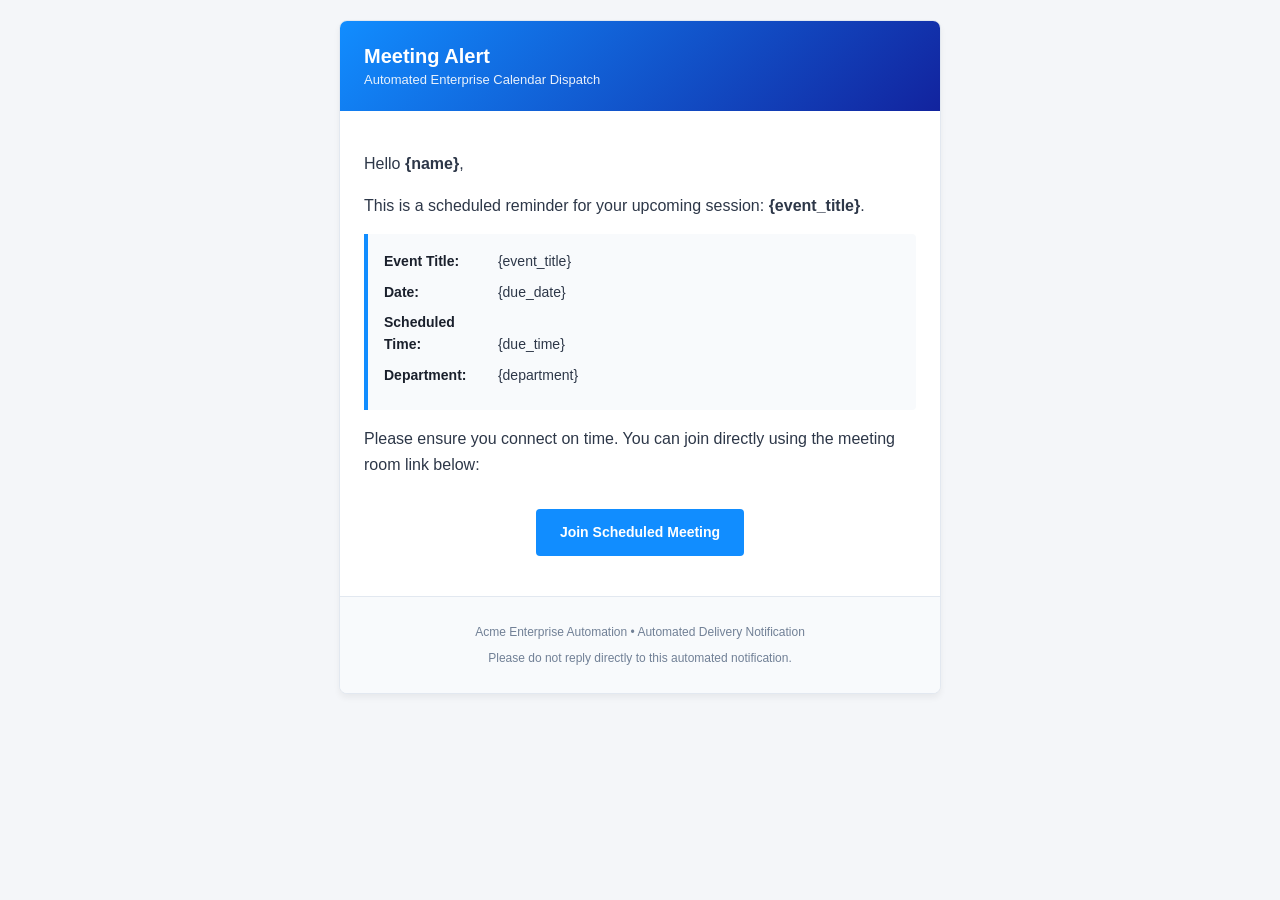
<file: templates/meeting_reminder.html>
<!DOCTYPE html>
<html lang="en">
<head>
  <meta charset="UTF-8">
  <meta name="viewport" content="width=device-width, initial-scale=1.0">
  <title>Upcoming Meeting Reminder</title>
  <style>
    body { font-family: 'Segoe UI', Arial, sans-serif; background-color: #f4f6f9; margin: 0; padding: 20px; color: #2d3748; }
    .card { max-width: 600px; margin: 0 auto; background: #ffffff; border-radius: 8px; overflow: hidden; border: 1px solid #e2e8f0; box-shadow: 0 4px 6px rgba(0,0,0,0.05); }
    .header { background: linear-gradient(135deg, #118DFF, #12239E); color: #ffffff; padding: 24px; text-align: left; }
    .header h1 { margin: 0; font-size: 20px; font-weight: 600; }
    .header p { margin: 4px 0 0 0; opacity: 0.9; font-size: 13px; }
    .content { padding: 24px; line-height: 1.6; }
    .details { background-color: #f8fafc; border-left: 4px solid #118DFF; padding: 16px; margin: 16px 0; border-radius: 0 4px 4px 0; }
    .details-row { margin-bottom: 8px; font-size: 14px; }
    .details-row strong { color: #1a202c; display: inline-block; width: 110px; }
    .btn { display: inline-block; background-color: #118DFF; color: #ffffff !important; padding: 12px 24px; text-decoration: none; border-radius: 4px; font-weight: 600; font-size: 14px; margin-top: 16px; text-align: center; }
    .footer { padding: 16px 24px; background-color: #f8fafc; border-top: 1px solid #e2e8f0; font-size: 12px; color: #718096; text-align: center; }
  </style>
</head>
<body>
  <div class="card">
    <div class="header">
      <h1>Meeting Alert</h1>
      <p>Automated Enterprise Calendar Dispatch</p>
    </div>
    <div class="content">
      <p>Hello <strong>{name}</strong>,</p>
      <p>This is a scheduled reminder for your upcoming session: <strong>{event_title}</strong>.</p>
      <div class="details">
        <div class="details-row"><strong>Event Title:</strong> {event_title}</div>
        <div class="details-row"><strong>Date:</strong> {due_date}</div>
        <div class="details-row"><strong>Scheduled Time:</strong> {due_time}</div>
        <div class="details-row"><strong>Department:</strong> {department}</div>
      </div>
      <p>Please ensure you connect on time. You can join directly using the meeting room link below:</p>
      <p style="text-align: center;">
        <a href="{meeting_link}" class="btn">Join Scheduled Meeting</a>
      </p>
    </div>
    <div class="footer">
      <p>Acme Enterprise Automation • Automated Delivery Notification</p>
      <p>Please do not reply directly to this automated notification.</p>
    </div>
  </div>
</body>
</html>
</file>
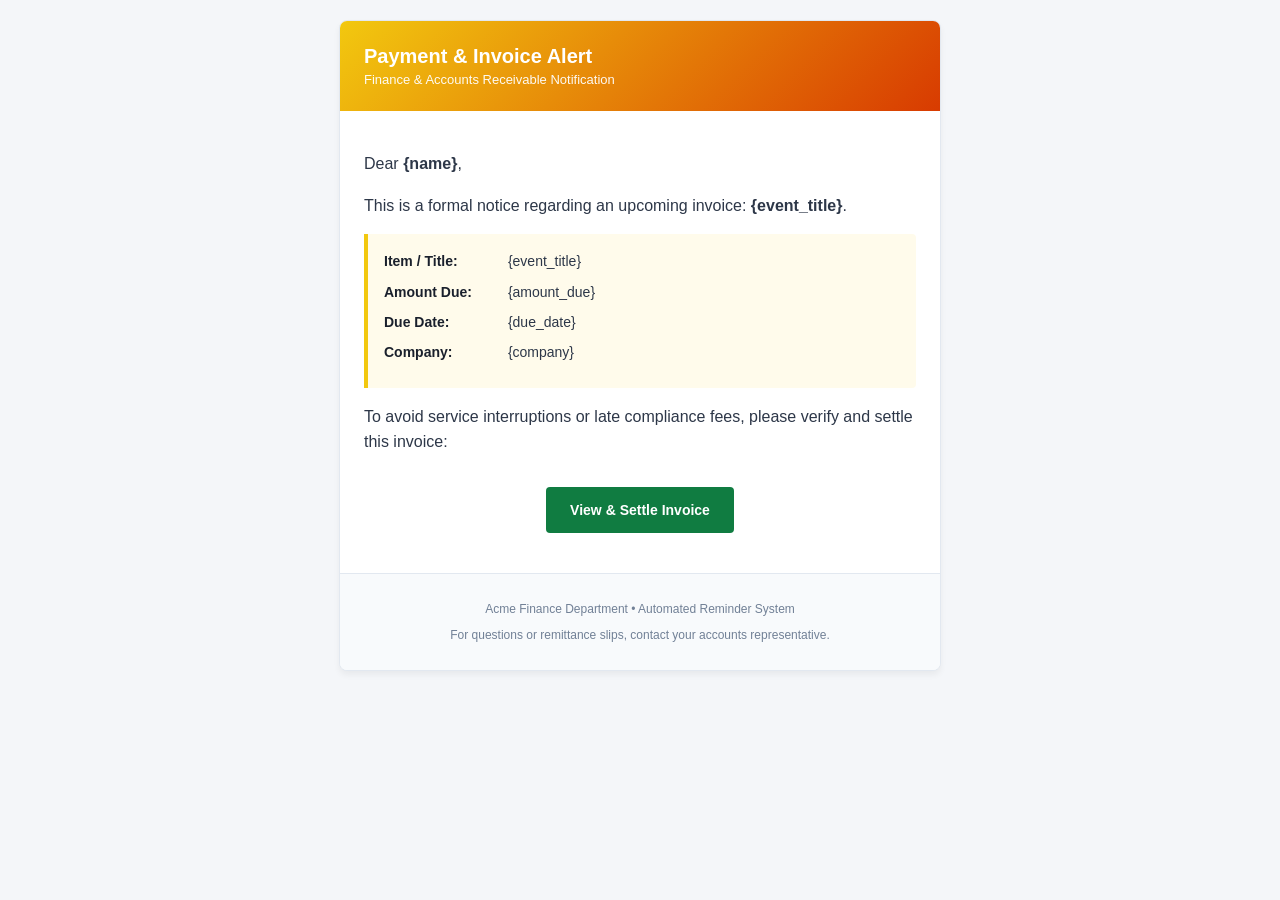
<file: templates/payment_reminder.html>
<!DOCTYPE html>
<html lang="en">
<head>
  <meta charset="UTF-8">
  <meta name="viewport" content="width=device-width, initial-scale=1.0">
  <title>Payment Due Reminder</title>
  <style>
    body { font-family: 'Segoe UI', Arial, sans-serif; background-color: #f4f6f9; margin: 0; padding: 20px; color: #2d3748; }
    .card { max-width: 600px; margin: 0 auto; background: #ffffff; border-radius: 8px; overflow: hidden; border: 1px solid #e2e8f0; box-shadow: 0 4px 6px rgba(0,0,0,0.05); }
    .header { background: linear-gradient(135deg, #F2C80F, #D83B01); color: #ffffff; padding: 24px; text-align: left; }
    .header h1 { margin: 0; font-size: 20px; font-weight: 600; }
    .header p { margin: 4px 0 0 0; opacity: 0.95; font-size: 13px; }
    .content { padding: 24px; line-height: 1.6; }
    .details { background-color: #fffbeb; border-left: 4px solid #F2C80F; padding: 16px; margin: 16px 0; border-radius: 0 4px 4px 0; }
    .details-row { margin-bottom: 8px; font-size: 14px; }
    .details-row strong { color: #1a202c; display: inline-block; width: 120px; }
    .btn { display: inline-block; background-color: #107C41; color: #ffffff !important; padding: 12px 24px; text-decoration: none; border-radius: 4px; font-weight: 600; font-size: 14px; margin-top: 16px; text-align: center; }
    .footer { padding: 16px 24px; background-color: #f8fafc; border-top: 1px solid #e2e8f0; font-size: 12px; color: #718096; text-align: center; }
  </style>
</head>
<body>
  <div class="card">
    <div class="header">
      <h1>Payment & Invoice Alert</h1>
      <p>Finance & Accounts Receivable Notification</p>
    </div>
    <div class="content">
      <p>Dear <strong>{name}</strong>,</p>
      <p>This is a formal notice regarding an upcoming invoice: <strong>{event_title}</strong>.</p>
      <div class="details">
        <div class="details-row"><strong>Item / Title:</strong> {event_title}</div>
        <div class="details-row"><strong>Amount Due:</strong> {amount_due}</div>
        <div class="details-row"><strong>Due Date:</strong> {due_date}</div>
        <div class="details-row"><strong>Company:</strong> {company}</div>
      </div>
      <p>To avoid service interruptions or late compliance fees, please verify and settle this invoice:</p>
      <p style="text-align: center;">
        <a href="{meeting_link}" class="btn">View & Settle Invoice</a>
      </p>
    </div>
    <div class="footer">
      <p>Acme Finance Department • Automated Reminder System</p>
      <p>For questions or remittance slips, contact your accounts representative.</p>
    </div>
  </div>
</body>
</html>
</file>
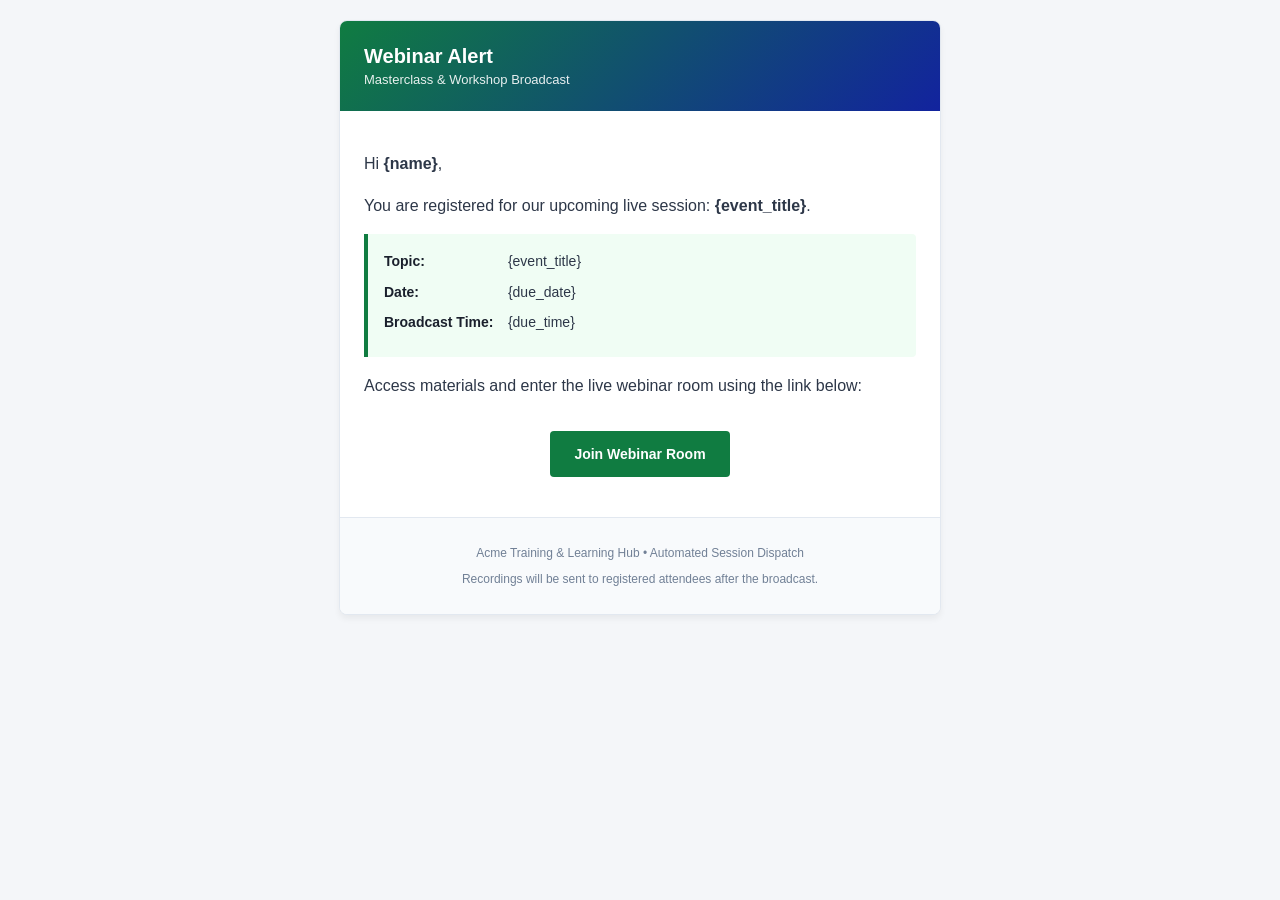
<file: templates/webinar_reminder.html>
<!DOCTYPE html>
<html lang="en">
<head>
  <meta charset="UTF-8">
  <meta name="viewport" content="width=device-width, initial-scale=1.0">
  <title>Upcoming Webinar Reminder</title>
  <style>
    body { font-family: 'Segoe UI', Arial, sans-serif; background-color: #f4f6f9; margin: 0; padding: 20px; color: #2d3748; }
    .card { max-width: 600px; margin: 0 auto; background: #ffffff; border-radius: 8px; overflow: hidden; border: 1px solid #e2e8f0; box-shadow: 0 4px 6px rgba(0,0,0,0.05); }
    .header { background: linear-gradient(135deg, #107C41, #12239E); color: #ffffff; padding: 24px; text-align: left; }
    .header h1 { margin: 0; font-size: 20px; font-weight: 600; }
    .header p { margin: 4px 0 0 0; opacity: 0.9; font-size: 13px; }
    .content { padding: 24px; line-height: 1.6; }
    .details { background-color: #f0fdf4; border-left: 4px solid #107C41; padding: 16px; margin: 16px 0; border-radius: 0 4px 4px 0; }
    .details-row { margin-bottom: 8px; font-size: 14px; }
    .details-row strong { color: #1a202c; display: inline-block; width: 120px; }
    .btn { display: inline-block; background-color: #107C41; color: #ffffff !important; padding: 12px 24px; text-decoration: none; border-radius: 4px; font-weight: 600; font-size: 14px; margin-top: 16px; text-align: center; }
    .footer { padding: 16px 24px; background-color: #f8fafc; border-top: 1px solid #e2e8f0; font-size: 12px; color: #718096; text-align: center; }
  </style>
</head>
<body>
  <div class="card">
    <div class="header">
      <h1>Webinar Alert</h1>
      <p>Masterclass & Workshop Broadcast</p>
    </div>
    <div class="content">
      <p>Hi <strong>{name}</strong>,</p>
      <p>You are registered for our upcoming live session: <strong>{event_title}</strong>.</p>
      <div class="details">
        <div class="details-row"><strong>Topic:</strong> {event_title}</div>
        <div class="details-row"><strong>Date:</strong> {due_date}</div>
        <div class="details-row"><strong>Broadcast Time:</strong> {due_time}</div>
      </div>
      <p>Access materials and enter the live webinar room using the link below:</p>
      <p style="text-align: center;">
        <a href="{meeting_link}" class="btn">Join Webinar Room</a>
      </p>
    </div>
    <div class="footer">
      <p>Acme Training & Learning Hub • Automated Session Dispatch</p>
      <p>Recordings will be sent to registered attendees after the broadcast.</p>
    </div>
  </div>
</body>
</html>
</file>
